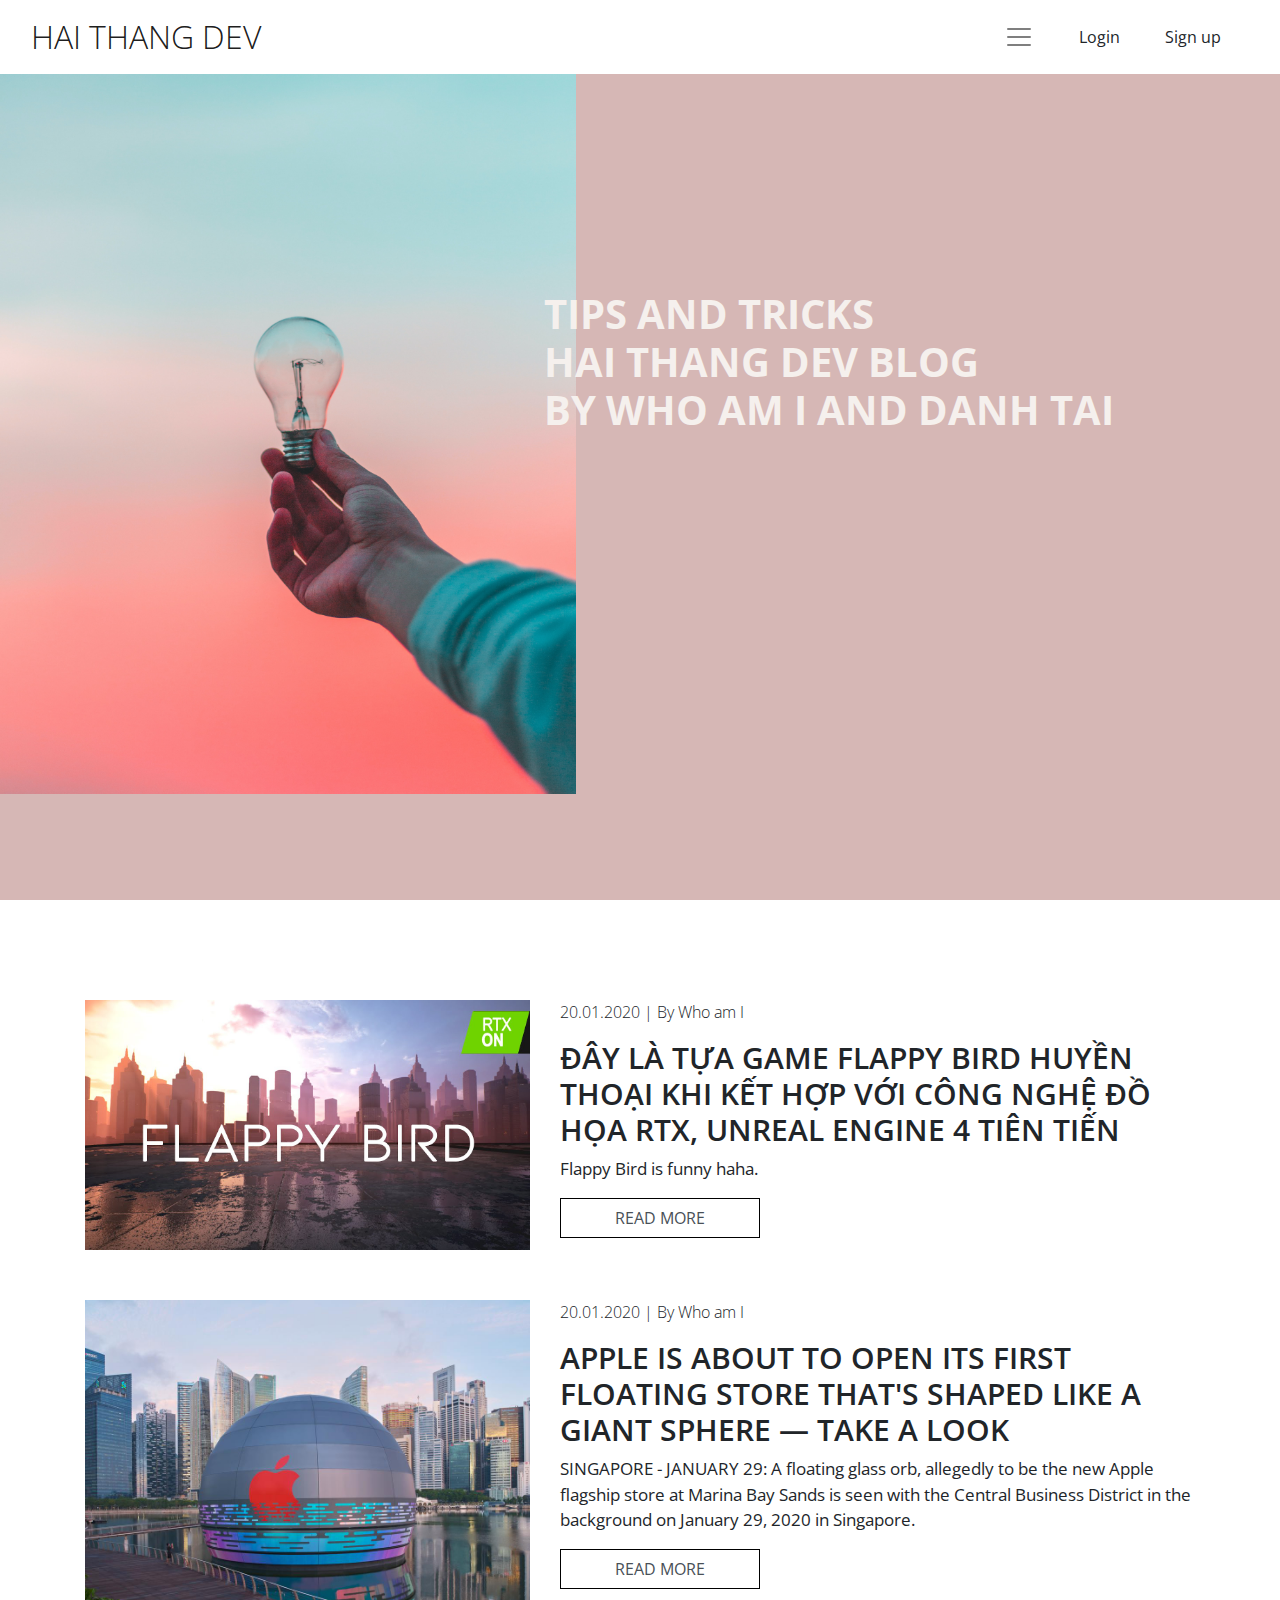
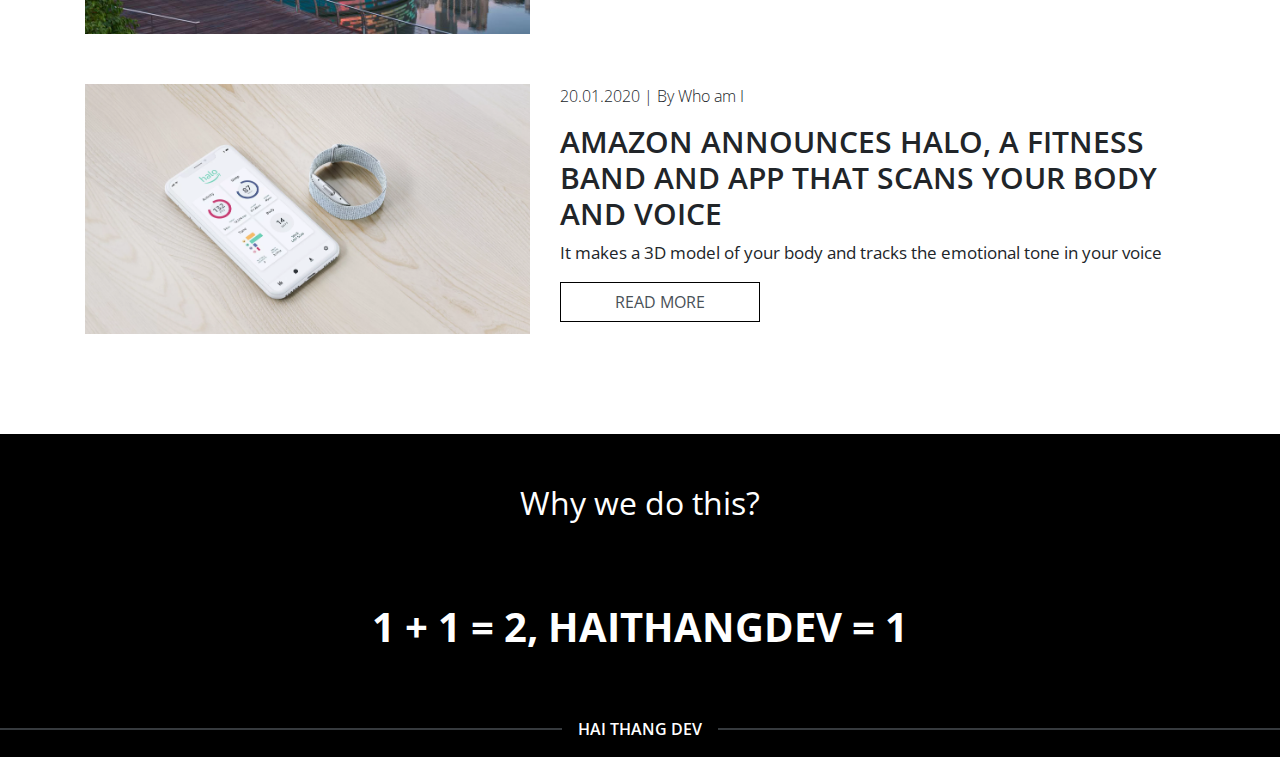
<file: index.html>
<!DOCTYPE html>
<html>
    <head>
        <meta charset="UTF-8">
        <meta name="viewport" content="width=device-width, initial-scale=1.0">

        <title>Hai thằng dev blog</title>

        <link rel="shortcut icon" type="image/png" href="img/haithangdev.png"/>
        <script async src="https://pagead2.googlesyndication.com/pagead/js/adsbygoogle.js?client=ca-pub-8257177761778930"
     crossorigin="anonymous"></script>
        <link href="https://fonts.googleapis.com/css2?family=Open+Sans:ital,wght@0,300;0,400;0,600;0,700;0,800;1,300;1,400;1,600;1,700;1,800&display=swap" rel="stylesheet">
        <link rel="stylesheet" type="text/css" href="css/style.css">
        <link rel="stylesheet" href="https://cdnjs.cloudflare.com/ajax/libs/font-awesome/4.7.0/css/font-awesome.min.css"> 
        <link rel="stylesheet" href="https://stackpath.bootstrapcdn.com/bootstrap/4.5.2/css/bootstrap.min.css" integrity="sha384-JcKb8q3iqJ61gNV9KGb8thSsNjpSL0n8PARn9HuZOnIxN0hoP+VmmDGMN5t9UJ0Z" crossorigin="anonymous">
        <script async src="https://arc.io/widget.min.js#L7oU7yA6"></script>
    </head>

    <body>
        <main>
            <nav class="navbar navbar-light">
                
                <div class="container-fluid">
                    <a class="navbar-brand" href="index.html">HAI THANG DEV</a>

                    <button class="navbar-toggler" data-target="#collapsibleNavId" style="margin-left: auto; margin-right: 20px;">
                        <span class="navbar-toggler-icon" id="navbar-togglerr"></span>
                    </button>
                    <div class="button">
                        <a href="login.html"><button class="btn">Login</button></a>
                        <a href="register.html"><button class="btn">Sign up</button></a>
                    </div>
                </div>

            </nav>


            <ul class="navbar-nav ml-auto mt-lg-0" style="font-weight: 300;">
                <div class="nav-link custom-navlink">
                    <div class="custom-li-header">
                        <li class="nav-item active">
                            <h2 class="nav-link">Menu</h2>
                        </li>
                    </div>
                </div>
                

                <div class="custom-li">
                    <a class="nav-link" href="index.html">
                        <li class="nav-item active">
                            <h3 class="nav-link">BLOG</h3>
                        </li>
                    </a>
                </div>
                <div class="custom-li">
                    <a class="nav-link" href="about.html">
                        <li class="nav-item active">
                            <h3 class="nav-link">ABOUT</h3>
                        </li>
                    </a>
                </div>
                <div class="custom-li">
                    <a class="nav-link" href="contact.html">
                        <li class="nav-item active">
                            <h3 class="nav-link">CONTACT</h3>
                        </li>
                    </a>
                </div>
                
            </ul>
            <header>
                <!--<div class="custom-shape-divider-bottom-1601132121">
                    <svg data-name="Layer 1" xmlns="http://www.w3.org/2000/svg" viewBox="0 0 1200 120" preserveAspectRatio="none">
                        <path d="M985.66,92.83C906.67,72,823.78,31,743.84,14.19c-82.26-17.34-168.06-16.33-250.45.39-57.84,11.73-114,31.07-172,41.86A600.21,600.21,0,0,1,0,27.35V120H1200V95.8C1132.19,118.92,1055.71,111.31,985.66,92.83Z" class="shape-fill"></path>
                    </svg>
                </div>-->
                <div class="header-content">
                    <div class="row" style="margin: 0 !important;">
                        <div class="col-6"  style="padding: 0 !important;">
                        
                            <img src="img/left-img.jpg" alt="header" class="header-img">
                        </div>
                            
                        <div class="col-6" style="padding: 0 !important;">
                            <div class="header-text">
                                <h1 class="h1-header">TIPS AND TRICKS <br> HAI THANG DEV BLOG <br> BY WHO AM I AND DANH TAI</h1>
                            </div>
                        </div>
            
                    </div>
                </div>
            </header>


            <section id="blog-post">

                <div class="container">
                
                    <div class="post">
                
                        <div class="row">
                            <div class="col-md-5 col-sm-12">
                                <img class="img-fluid" src="img/article-img-1.jpg">
                            </div>

                            <div class="col-md-7 col-sm-12">
                                <p>20.01.2020 | By Who am I</p>
                                <div class="post-text">
                                    <h3 class="h3-article">
                                        Đây là tựa game Flappy Bird huyền thoại khi kết hợp với công nghệ đồ họa RTX, Unreal Engine 4 tiên tiến
                                    </h3>
                                    <p class="p-article">
                                        Flappy Bird is funny haha.
                                    </p>

                                    
                                </div>
                                <a href="post.html" class="link"><button class="form-control readmore-btn">READ MORE</button></a>
                            </div>
                        </div>
                    </div>

                    <div class="post">
                
                        <div class="row">
                            <div class="col-md-5 col-sm-12">
                                <img class="img-fluid" src="img/article-img-2.jpg">
                            </div>

                            <div class="col-md-7 col-sm-12">
                                <p>20.01.2020 | By Who am I</p>

                                <div class="post-text">
                                    <h3 class="h3-article">
                                        Apple is about to open its first floating store that's shaped like a giant sphere — take a look
                                    </h3>
                                    <p class="p-article">
                                        SINGAPORE - JANUARY 29: A floating glass orb, allegedly to be the new Apple flagship store at Marina Bay Sands is seen with the Central Business District in the background on January 29, 2020 in Singapore.

                                    </p>
                                </div>
                                
                                <a href="post.html" class="link"><button class="form-control readmore-btn">READ MORE</button></a>
                            </div>
                        </div>
                    </div>


                    <div class="post">
                
                        <div class="row">
                            <div class="col-md-5 col-sm-12">
                                <img class="img-fluid" src="img/article-img-3.webp">
                            </div>

                            <div class="col-md-7 col-sm-12">
                                <p>20.01.2020 | By Who am I</p>

                                <div class="post-text">
                                    <h3 class="h3-article">
                                        AMAZON ANNOUNCES HALO, A FITNESS BAND AND APP THAT SCANS YOUR BODY AND VOICE</h3>
                                    <p class="p-article">
                                        It makes a 3D model of your body and tracks the emotional tone in your voice</p>
                                </div>

                                
                                <a href="post.html" class="link"><button class="form-control readmore-btn">READ MORE</button></a>

                            </div>

                        </div>
                    </div>
                    
                </div>
            </section>


            <footer class="end-footer">


                <h2 class="h1-footer">Why we do this?</h2>

                <h1 class="main-footer">1 + 1 = 2, HaithangDev = 1</h1>

                <div class="line-text"><span>HAI THANG DEV</span></div>


            </footer>


        </main>

       
        <script src="js/menu.js"></script>
        <script src="https://code.jquery.com/jquery-3.5.1.slim.min.js" integrity="sha384-DfXdz2htPH0lsSSs5nCTpuj/zy4C+OGpamoFVy38MVBnE+IbbVYUew+OrCXaRkfj" crossorigin="anonymous"></script>
        <script src="https://cdn.jsdelivr.net/npm/popper.js@1.16.1/dist/umd/popper.min.js" integrity="sha384-9/reFTGAW83EW2RDu2S0VKaIzap3H66lZH81PoYlFhbGU+6BZp6G7niu735Sk7lN" crossorigin="anonymous"></script>
        <script src="https://stackpath.bootstrapcdn.com/bootstrap/4.5.2/js/bootstrap.min.js" integrity="sha384-B4gt1jrGC7Jh4AgTPSdUtOBvfO8shuf57BaghqFfPlYxofvL8/KUEfYiJOMMV+rV" crossorigin="anonymous"></script>
    </body>


</html>
</file>
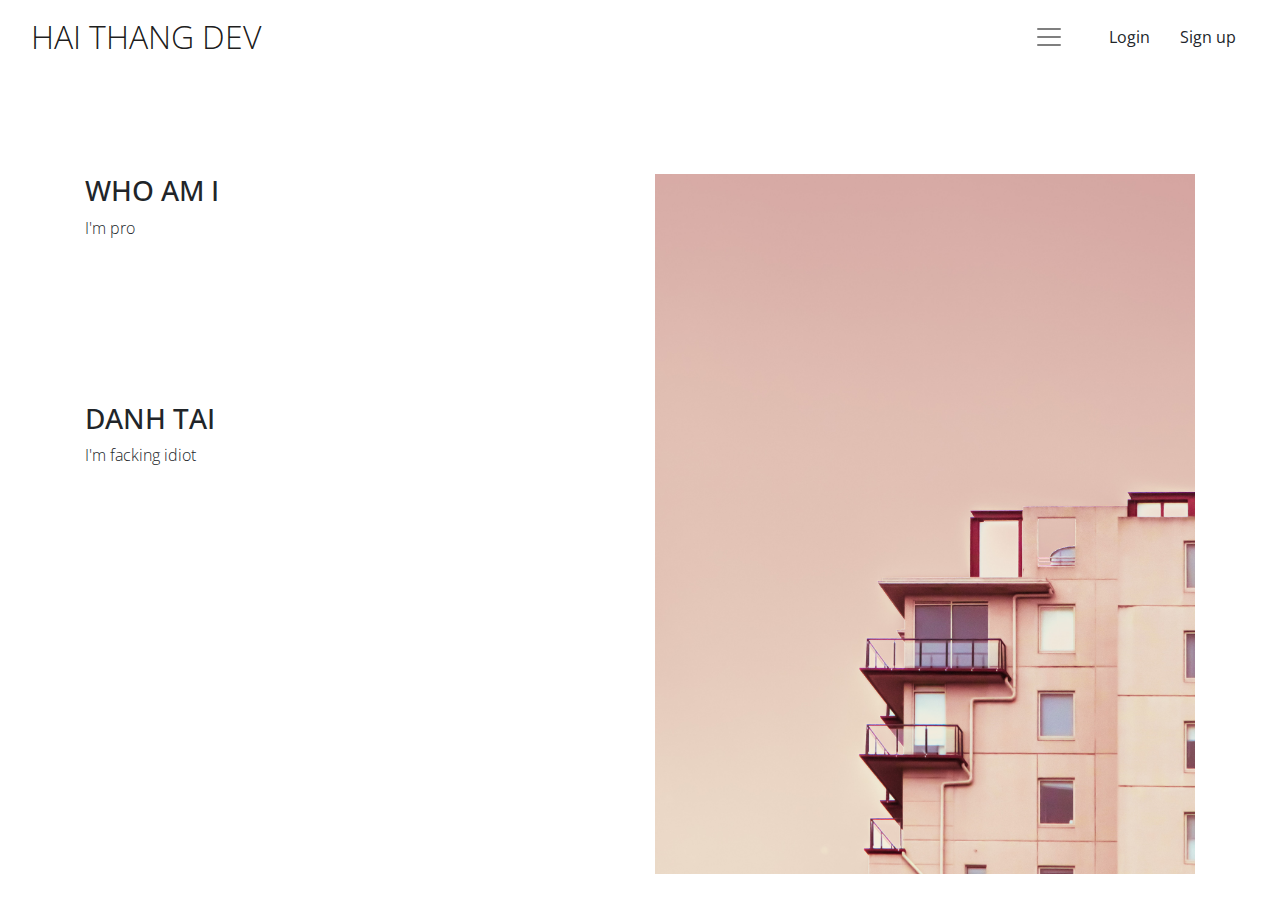
<file: about.html>
<!DOCTYPE html>
<html>
    <head>
        <meta charset="UTF-8">
        <meta name="viewport" content="width=device-width, initial-scale=1.0">
        
        <title>Hai thằng dev blog</title>
    
        <link href="https://fonts.googleapis.com/css2?family=Open+Sans:ital,wght@0,300;0,400;0,600;0,700;0,800;1,300;1,400;1,600;1,700;1,800&display=swap" rel="stylesheet">
        <link rel="stylesheet" type="text/css" href="css/mix.css">
        <link rel="stylesheet" href="https://cdnjs.cloudflare.com/ajax/libs/font-awesome/4.7.0/css/font-awesome.min.css"> 
        <link rel="stylesheet" href="https://stackpath.bootstrapcdn.com/bootstrap/4.5.2/css/bootstrap.min.css" integrity="sha384-JcKb8q3iqJ61gNV9KGb8thSsNjpSL0n8PARn9HuZOnIxN0hoP+VmmDGMN5t9UJ0Z" crossorigin="anonymous">

    </head>

    <body>
        <main>
            <nav class="navbar navbar-light">
                
                <div class="container-fluid">
                    <a class="navbar-brand" href="index.html">HAI THANG DEV</a>

                    <button class="navbar-toggler" data-target="#collapsibleNavId" style="margin-left: auto; margin-right: 20px;">
                        <span class="navbar-toggler-icon" id="navbar-togglerr"></span>
                    </button>
                    <div class="button">
                        <a href="login.html"><button class="btn">Login</button></a>
                        <a href="register.html"><button class="btn">Sign up</button></a>
                    </div>
                </div>

            </nav>


            <ul class="navbar-nav ml-auto mt-lg-0" style="font-weight: 300;">
                <div class="nav-link custom-navlink">
                    <div class="custom-li-header">
                        <li class="nav-item active">
                            <h2 class="nav-link">Menu</h2>
                        </li>
                    </div>
                </div>
                

                <div class="custom-li">
                    <a class="nav-link" href="index.html">
                        <li class="nav-item active">
                            <h3 class="nav-link">BLOG</h3>
                        </li>
                    </a>
                </div>
                <div class="custom-li">
                    <a class="nav-link" href="about.html">
                        <li class="nav-item active">
                            <h3 class="nav-link">ABOUT</h3>
                        </li>
                    </a>
                </div>
                <div class="custom-li">
                    <a class="nav-link" href="contact.html">
                        <li class="nav-item active">
                            <h3 class="nav-link">CONTACT</h3>
                        </li>
                    </a>
                </div>
                
            </ul>


            <section id="blog-post">
                <div class="container">
                    
                    <div class="row">
                        
                        
                        
                        
                        <div class="col-md-6 col-sm-12">
                            
                            <div class="aboutus"></div>
                                <h3 style="">WHO AM I</h3>
                                <p>I'm pro</p>

                                <h3 style="margin-top :30%;">DANH TAI</h3>
                                <p style="margin-bottom :30%;"">I'm facking idiot</p>

                            </div>
                            <div class="col-md-6 col-sm-12">

                                <img class="img-fluid" src="img/aboutus.jpg"> 
                            
                            </div>

                        </div>
                        
                        

                    </div>

                </div>
            </section>


        </main>


        <script src="js/menu.js"></script>

        <script src="https://code.jquery.com/jquery-3.5.1.slim.min.js" integrity="sha384-DfXdz2htPH0lsSSs5nCTpuj/zy4C+OGpamoFVy38MVBnE+IbbVYUew+OrCXaRkfj" crossorigin="anonymous"></script>
        <script src="https://cdn.jsdelivr.net/npm/popper.js@1.16.1/dist/umd/popper.min.js" integrity="sha384-9/reFTGAW83EW2RDu2S0VKaIzap3H66lZH81PoYlFhbGU+6BZp6G7niu735Sk7lN" crossorigin="anonymous"></script>
        <script src="https://stackpath.bootstrapcdn.com/bootstrap/4.5.2/js/bootstrap.min.js" integrity="sha384-B4gt1jrGC7Jh4AgTPSdUtOBvfO8shuf57BaghqFfPlYxofvL8/KUEfYiJOMMV+rV" crossorigin="anonymous"></script>
    </body>


</html>
</file>
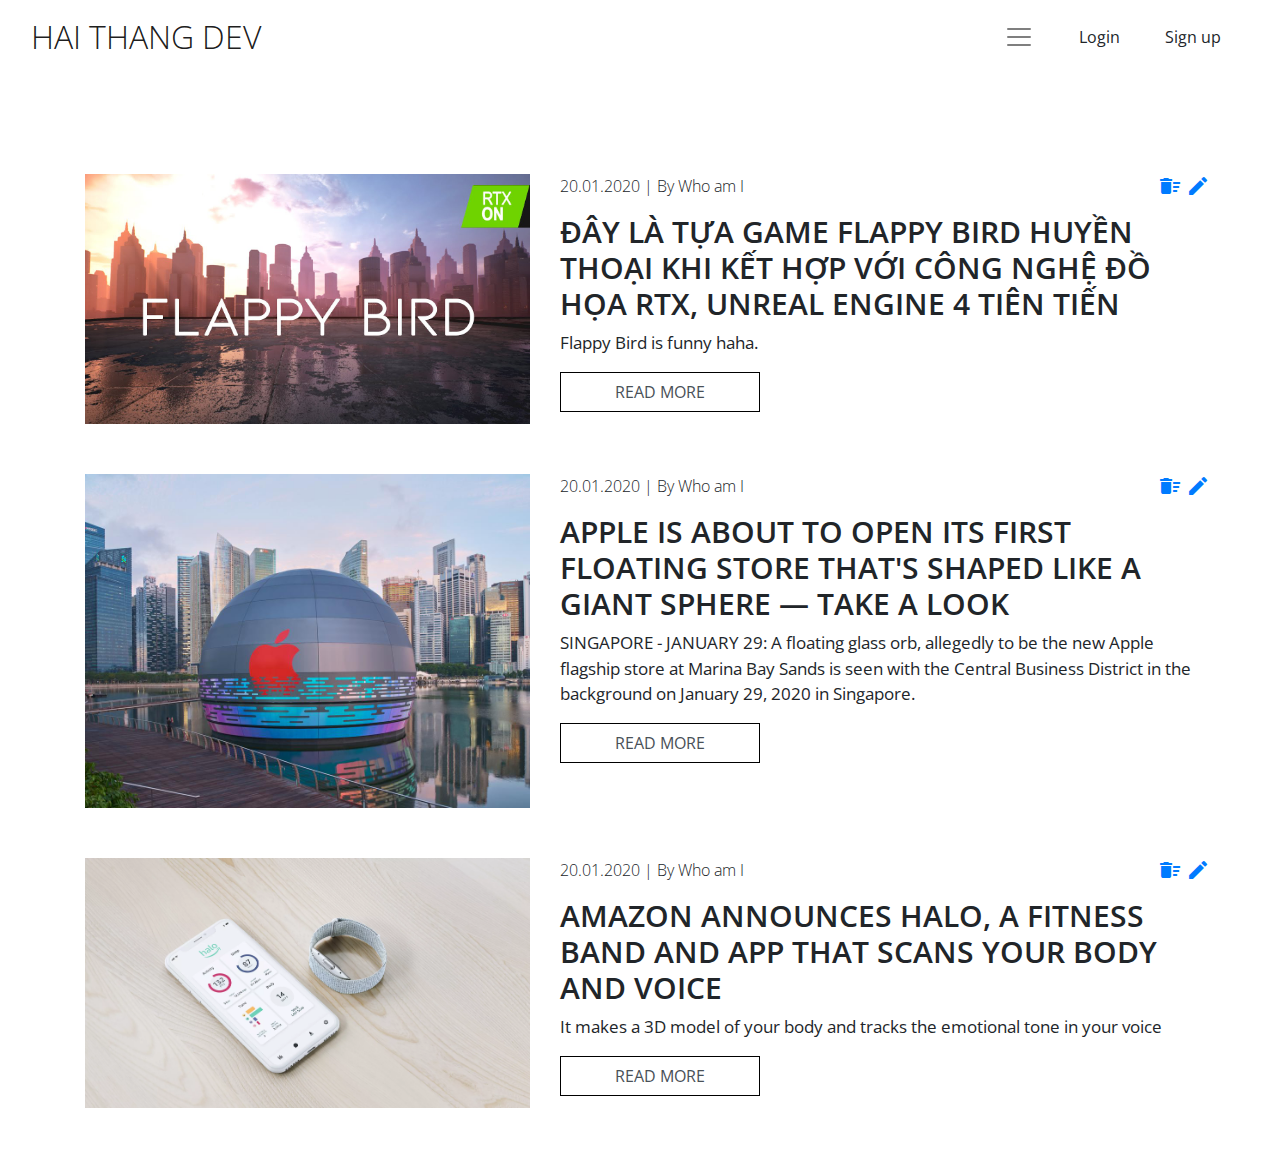
<file: admin.html>
<!DOCTYPE html>
<html>
    <head>
        <meta charset="UTF-8">
        <meta name="viewport" content="width=device-width, initial-scale=1.0">
        
        <title>Hai thằng dev blog</title>
    
        <link href="https://fonts.googleapis.com/icon?family=Material+Icons" rel="stylesheet">
        <link href="https://fonts.googleapis.com/css2?family=Open+Sans:ital,wght@0,300;0,400;0,600;0,700;0,800;1,300;1,400;1,600;1,700;1,800&display=swap" rel="stylesheet">
        <link rel="stylesheet" type="text/css" href="css/styleadmin.css">
        <link rel="stylesheet" href="https://cdnjs.cloudflare.com/ajax/libs/font-awesome/4.7.0/css/font-awesome.min.css"> 
        <link rel="stylesheet" href="https://stackpath.bootstrapcdn.com/bootstrap/4.5.2/css/bootstrap.min.css" integrity="sha384-JcKb8q3iqJ61gNV9KGb8thSsNjpSL0n8PARn9HuZOnIxN0hoP+VmmDGMN5t9UJ0Z" crossorigin="anonymous">

    </head>

    <body>
        <main>
            <nav class="navbar navbar-light">
                
                <div class="container-fluid">
                    <a class="navbar-brand" href="index.html">HAI THANG DEV</a>

                    <button class="navbar-toggler" data-target="#collapsibleNavId" style="margin-left: auto; margin-right: 20px;">
                        <span class="navbar-toggler-icon" id="navbar-togglerr"></span>
                    </button>
                    <div class="button">
                        <a href="login.html"><button class="btn">Login</button></a>
                        <a href="register.html"><button class="btn">Sign up</button></a>
                    </div>
                </div>

            </nav>


            <ul class="navbar-nav ml-auto mt-lg-0">
                <div class="custom-li">
                    <a class="nav-link" href="index.html">
                        <li class="nav-item active">
                            <h3 class="nav-link">Blog</h3>
                        </li>
                    </a>
                </div>
                <div class="custom-li">
                    <a class="nav-link" href="about.html">
                        <li class="nav-item active">
                            <h3 class="nav-link">About</h3>
                        </li>
                    </a>
                </div>
                <div class="custom-li">
                    <a class="nav-link" href="contact.html">
                        <li class="nav-item active">
                            <h3 class="nav-link">Contact</h3>
                        </li>
                    </a>
                </div>
                
            </ul>



            <section id="blog-post">

                <div class="container">
                
                    <div class="post">
                
                        <div class="row">
                            <div class="col-md-5 col-sm-12">
                                <img class="img-fluid" src="img/article-img-1.jpg">
                            </div>

                            <div class="col-md-7 col-sm-12">

                                <div class="edit-icon">
                                    <a href=""><span class="material-icons">delete_sweep</span></a>
                                    <a href=""><span class="material-icons">create</span></a>
                                </div>

                                <p>20.01.2020 | By Who am I</p>
                                <div class="post-text">
                                    <h3 class="h3-article">
                                        Đây là tựa game Flappy Bird huyền thoại khi kết hợp với công nghệ đồ họa RTX, Unreal Engine 4 tiên tiến
                                    </h3>
                                    <p class="p-article">
                                        Flappy Bird is funny haha.
                                    </p>

                                    
                                </div>
                                <a href="post.html" class="link"><button class="form-control readmore-btn">READ MORE</button></a>
                            </div>
                        </div>


                        
                    </div>

                    <div class="post">
                
                        <div class="row">
                            <div class="col-md-5 col-sm-12">
                                <img class="img-fluid" src="img/article-img-2.jpg">
                            </div>

                            <div class="col-md-7 col-sm-12">

                                <div class="edit-icon">
                                    <a href=""><span class="material-icons">delete_sweep</span></a>
                                    <a href=""><span class="material-icons">create</span></a>
                                </div>
                                <p>20.01.2020 | By Who am I</p>

                                <div class="post-text">
                                    <h3 class="h3-article">
                                        Apple is about to open its first floating store that's shaped like a giant sphere — take a look
                                    </h3>
                                    <p class="p-article">
                                        SINGAPORE - JANUARY 29: A floating glass orb, allegedly to be the new Apple flagship store at Marina Bay Sands is seen with the Central Business District in the background on January 29, 2020 in Singapore.

                                    </p>
                                </div>
                                
                                <a href="post.html" class="link"><button class="form-control readmore-btn">READ MORE</button></a>
                            </div>
                        </div>
                    </div>


                    <div class="post">
                
                        <div class="row">
                            <div class="col-md-5 col-sm-12">
                                <img class="img-fluid" src="img/article-img-3.webp">
                            </div>

                            <div class="col-md-7 col-sm-12">

                                <div class="edit-icon">
                                    <a href=""><span class="material-icons">delete_sweep</span></a>
                                    <a href=""><span class="material-icons">create</span></a>
                                </div>

                                <p>20.01.2020 | By Who am I</p>

                                <div class="post-text">
                                    <h3 class="h3-article">
                                        AMAZON ANNOUNCES HALO, A FITNESS BAND AND APP THAT SCANS YOUR BODY AND VOICE</h3>
                                    <p class="p-article">
                                        It makes a 3D model of your body and tracks the emotional tone in your voice</p>
                                </div>

                                
                                <a href="post.html" class="link"><button class="form-control readmore-btn">READ MORE</button></a>

                            </div>

                        </div>
                    </div>
                    
                </div>
            </section>


        </main>

        <script src="js/menu.js"></script>


        <script src="https://code.jquery.com/jquery-3.5.1.slim.min.js" integrity="sha384-DfXdz2htPH0lsSSs5nCTpuj/zy4C+OGpamoFVy38MVBnE+IbbVYUew+OrCXaRkfj" crossorigin="anonymous"></script>
        <script src="https://cdn.jsdelivr.net/npm/popper.js@1.16.1/dist/umd/popper.min.js" integrity="sha384-9/reFTGAW83EW2RDu2S0VKaIzap3H66lZH81PoYlFhbGU+6BZp6G7niu735Sk7lN" crossorigin="anonymous"></script>
        <script src="https://stackpath.bootstrapcdn.com/bootstrap/4.5.2/js/bootstrap.min.js" integrity="sha384-B4gt1jrGC7Jh4AgTPSdUtOBvfO8shuf57BaghqFfPlYxofvL8/KUEfYiJOMMV+rV" crossorigin="anonymous"></script>
    </body>


</html>
</file>
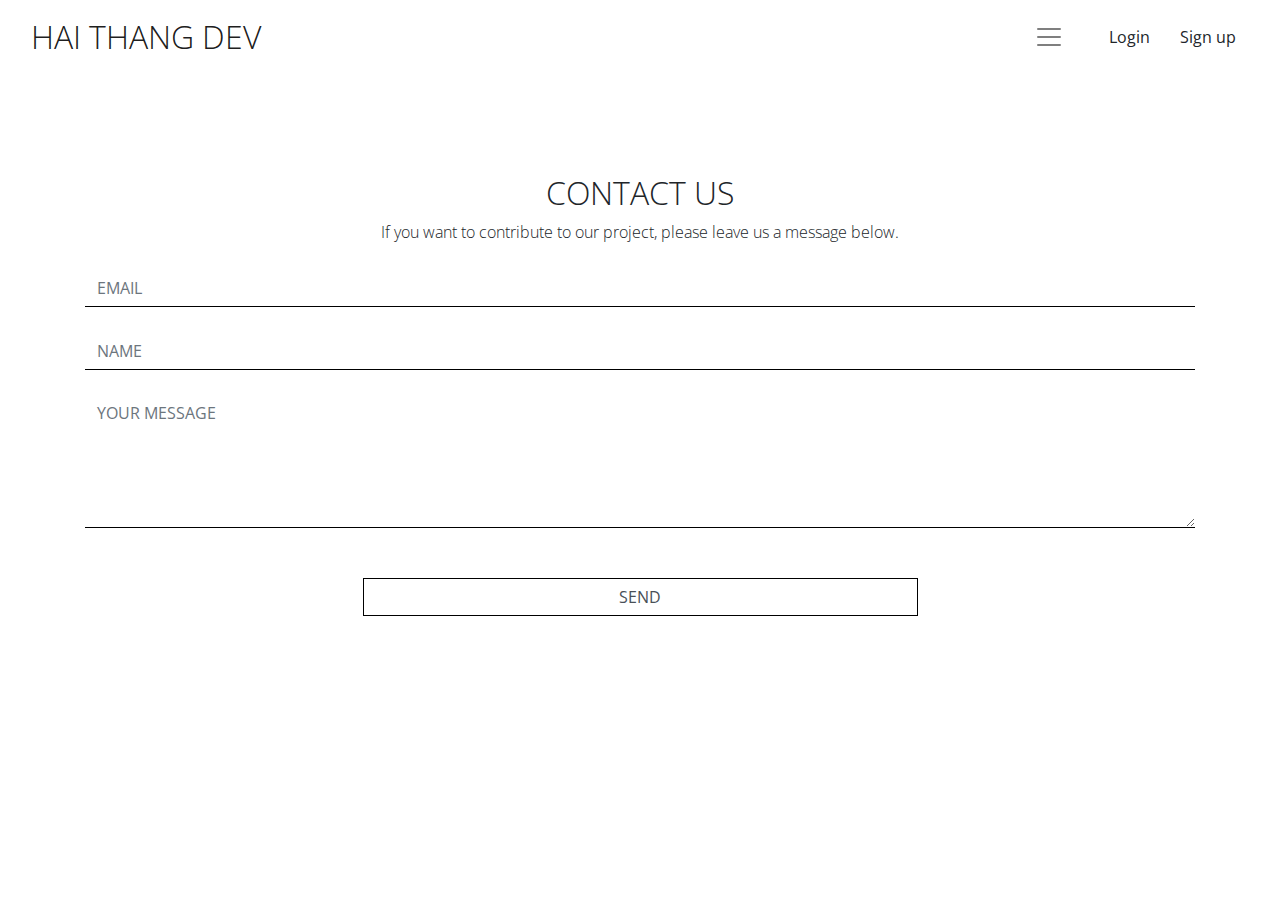
<file: contact.html>
<!DOCTYPE html>
<html>
    <head>
        <meta charset="UTF-8">
        <meta name="viewport" content="width=device-width, initial-scale=1.0">
        
        <title>Hai thằng dev blog</title>
    
        <link href="https://fonts.googleapis.com/css2?family=Open+Sans:ital,wght@0,300;0,400;0,600;0,700;0,800;1,300;1,400;1,600;1,700;1,800&display=swap" rel="stylesheet">
        <link rel="stylesheet" type="text/css" href="css/mix.css">
        <link rel="stylesheet" href="https://cdnjs.cloudflare.com/ajax/libs/font-awesome/4.7.0/css/font-awesome.min.css"> 
        <link rel="stylesheet" href="https://stackpath.bootstrapcdn.com/bootstrap/4.5.2/css/bootstrap.min.css" integrity="sha384-JcKb8q3iqJ61gNV9KGb8thSsNjpSL0n8PARn9HuZOnIxN0hoP+VmmDGMN5t9UJ0Z" crossorigin="anonymous">

    </head>

    <body>
        <main>
            <nav class="navbar navbar-light">
                
                <div class="container-fluid">
                    <a class="navbar-brand" href="index.html">HAI THANG DEV</a>

                    <button class="navbar-toggler" data-target="#collapsibleNavId" style="margin-left: auto; margin-right: 20px;">
                        <span class="navbar-toggler-icon" id="navbar-togglerr"></span>
                    </button>
                    <div class="button">
                        <a href="login.html"><button class="btn">Login</button></a>
                        <a href="register.html"><button class="btn">Sign up</button></a>
                    </div>
                </div>

            </nav>


            <ul class="navbar-nav ml-auto mt-lg-0">
                <div class="custom-li">
                    <a class="nav-link" href="index.html">
                        <li class="nav-item active">
                            <h3 class="nav-link">Blog</h3>
                        </li>
                    </a>
                </div>
                <div class="custom-li">
                    <a class="nav-link" href="about.html">
                        <li class="nav-item active">
                            <h3 class="nav-link">About</h3>
                        </li>
                    </a>
                </div>
                <div class="custom-li">
                    <a class="nav-link" href="contact.html">
                        <li class="nav-item active">
                            <h3 class="nav-link">Contact</h3>
                        </li>
                    </a>
                </div>
                
            </ul>



            <section id="blog-post">
                <div class="container">
                    <h2 style="font-weight: 100; text-align: center;">CONTACT US</h2>
                    <p style="font-weight: 100; text-align: center;">If you want to contribute to our project, please leave us a message below.</p>
                    <form class="form-group">
                        <input type="email" class="form-control custom-form" name="" id="" aria-describedby="emailHelpId" placeholder="EMAIL" required>
                        <input type="text" class="form-control custom-form" name="" id="" aria-describedby="emailHelpId" placeholder="NAME" required>
                        <textarea name="" id="" cols="30" rows="5" class="form-control custom-form" placeholder="YOUR MESSAGE" required></textarea>
                        <input type="submit" value="SEND" class="form-control submit-button">
                    </form>
                </div>
            </section>


        </main>


        <script src="js/menu.js"></script>

        <script src="https://code.jquery.com/jquery-3.5.1.slim.min.js" integrity="sha384-DfXdz2htPH0lsSSs5nCTpuj/zy4C+OGpamoFVy38MVBnE+IbbVYUew+OrCXaRkfj" crossorigin="anonymous"></script>
        <script src="https://cdn.jsdelivr.net/npm/popper.js@1.16.1/dist/umd/popper.min.js" integrity="sha384-9/reFTGAW83EW2RDu2S0VKaIzap3H66lZH81PoYlFhbGU+6BZp6G7niu735Sk7lN" crossorigin="anonymous"></script>
        <script src="https://stackpath.bootstrapcdn.com/bootstrap/4.5.2/js/bootstrap.min.js" integrity="sha384-B4gt1jrGC7Jh4AgTPSdUtOBvfO8shuf57BaghqFfPlYxofvL8/KUEfYiJOMMV+rV" crossorigin="anonymous"></script>
    </body>


</html>
</file>
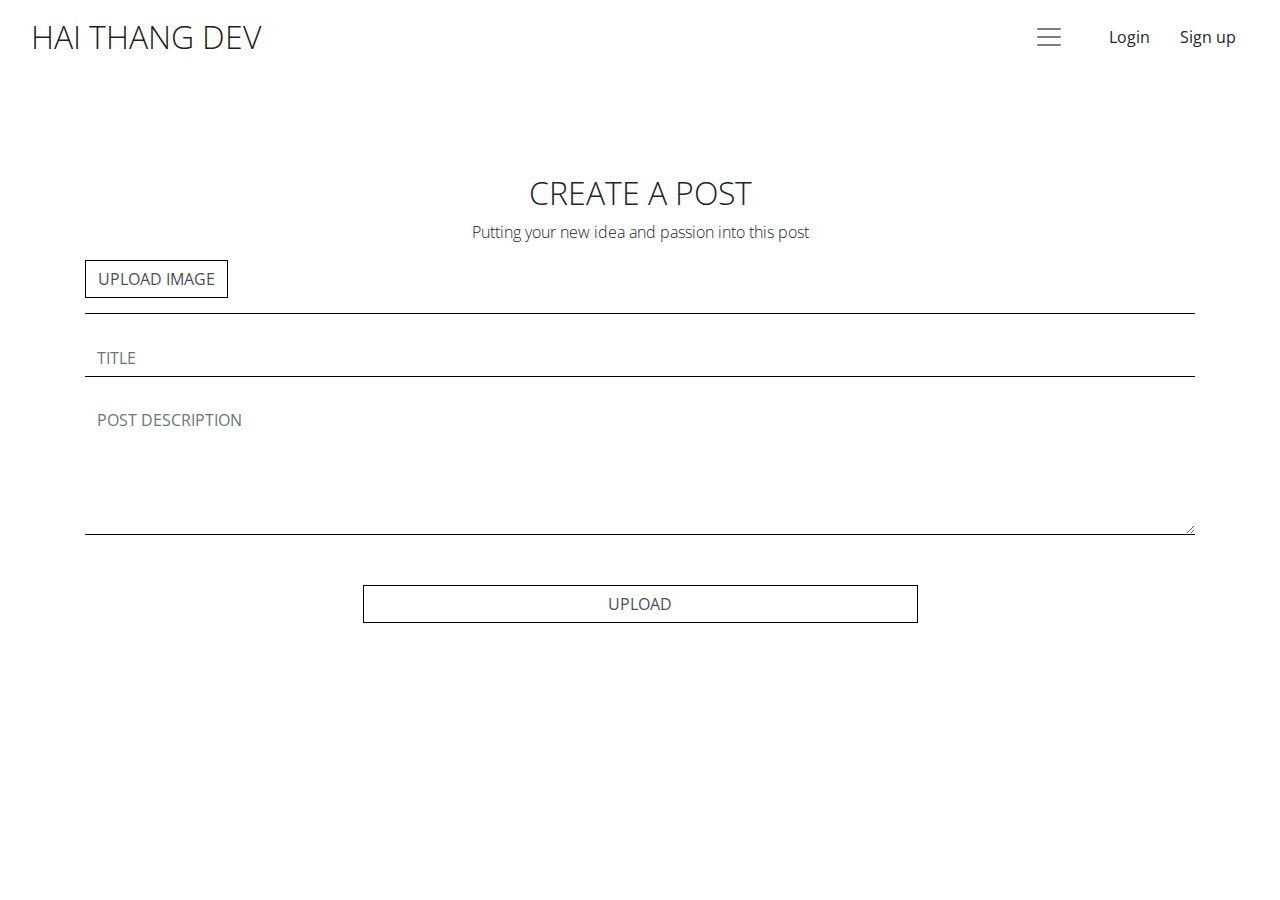
<file: create.html>
<!DOCTYPE html>
<html>
    <head>
        <meta charset="UTF-8">
        <meta name="viewport" content="width=device-width, initial-scale=1.0">
        
        <title>Hai thằng dev blog</title>
    
        <link href="https://fonts.googleapis.com/css2?family=Open+Sans:ital,wght@0,300;0,400;0,600;0,700;0,800;1,300;1,400;1,600;1,700;1,800&display=swap" rel="stylesheet">
        <link rel="stylesheet" type="text/css" href="css/mix.css">
        <link rel="stylesheet" href="https://cdnjs.cloudflare.com/ajax/libs/font-awesome/4.7.0/css/font-awesome.min.css"> 
        <link rel="stylesheet" href="https://stackpath.bootstrapcdn.com/bootstrap/4.5.2/css/bootstrap.min.css" integrity="sha384-JcKb8q3iqJ61gNV9KGb8thSsNjpSL0n8PARn9HuZOnIxN0hoP+VmmDGMN5t9UJ0Z" crossorigin="anonymous">

    </head>

    <body>
        <main>
            <nav class="navbar navbar-light">
                
                <div class="container-fluid">
                    <a class="navbar-brand" href="index.html">HAI THANG DEV</a>

                    <button class="navbar-toggler" data-target="#collapsibleNavId" style="margin-left: auto; margin-right: 20px;">
                        <span class="navbar-toggler-icon" id="navbar-togglerr"></span>
                    </button>
                    <div class="button">
                        <a href="login.html"><button class="btn">Login</button></a>
                        <a href="register.html"><button class="btn">Sign up</button></a>
                    </div>
                </div>

            </nav>


            <ul class="navbar-nav ml-auto mt-lg-0">
                <div class="custom-li">
                    <a class="nav-link" href="index.html">
                        <li class="nav-item active">
                            <h3 class="nav-link">Blog</h3>
                        </li>
                    </a>
                </div>
                <div class="custom-li">
                    <a class="nav-link" href="about.html">
                        <li class="nav-item active">
                            <h3 class="nav-link">About</h3>
                        </li>
                    </a>
                </div>
                <div class="custom-li">
                    <a class="nav-link" href="contact.html">
                        <li class="nav-item active">
                            <h3 class="nav-link">Contact</h3>
                        </li>
                    </a>
                </div>
                
            </ul>



            <section id="blog-post">
                <div class="container">
                    <h2 style="font-weight: 100; text-align: center;">CREATE A POST</h2>
                    <p style="font-weight: 100; text-align: center;">Putting your new idea and passion into this post</p>


                    <form class="form-group">
                        <div class="form-inline">
                            
                            <input type="file" name="fileToUpload" id="file" class="form-control" accept="image/*" hidden required>
                            <label for="file" class="form-control file-upload" id="selector"><span>UPLOAD IMAGE</span>
                            </label>
                        </div>


                        <input type="text" class="form-control custom-form" name="" id="" aria-describedby="emailHelpId" placeholder="TITLE" required>
                        <textarea name="" id="" cols="30" rows="5" class="form-control custom-form" placeholder="POST DESCRIPTION" required></textarea>
                        <input type="submit" value="UPLOAD" class="form-control submit-button">
                    </form>
                </div>
            </section>


        </main>

        <script src="js/script.js"></script>
        <script src="js/menu.js"></script>

        <script src="https://code.jquery.com/jquery-3.5.1.slim.min.js" integrity="sha384-DfXdz2htPH0lsSSs5nCTpuj/zy4C+OGpamoFVy38MVBnE+IbbVYUew+OrCXaRkfj" crossorigin="anonymous"></script>
        <script src="https://cdn.jsdelivr.net/npm/popper.js@1.16.1/dist/umd/popper.min.js" integrity="sha384-9/reFTGAW83EW2RDu2S0VKaIzap3H66lZH81PoYlFhbGU+6BZp6G7niu735Sk7lN" crossorigin="anonymous"></script>
        <script src="https://stackpath.bootstrapcdn.com/bootstrap/4.5.2/js/bootstrap.min.js" integrity="sha384-B4gt1jrGC7Jh4AgTPSdUtOBvfO8shuf57BaghqFfPlYxofvL8/KUEfYiJOMMV+rV" crossorigin="anonymous"></script>
    </body>


</html>
</file>
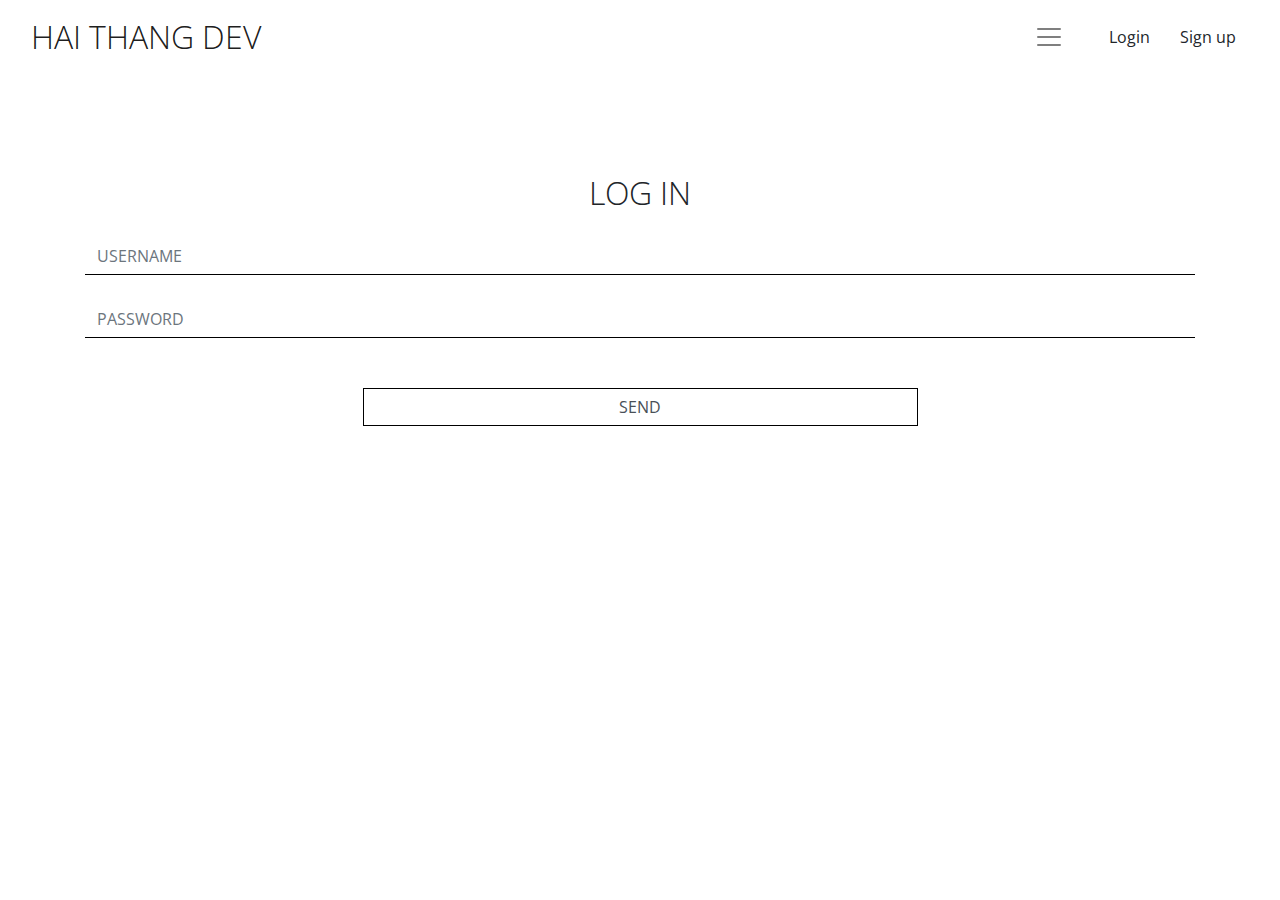
<file: login.html>
<!DOCTYPE html>
<html>
    <head>
        <meta charset="UTF-8">
        <meta name="viewport" content="width=device-width, initial-scale=1.0">
        
        <title>Hai thằng dev blog</title>
    
        <link href="https://fonts.googleapis.com/css2?family=Open+Sans:ital,wght@0,300;0,400;0,600;0,700;0,800;1,300;1,400;1,600;1,700;1,800&display=swap" rel="stylesheet">
        <link rel="stylesheet" type="text/css" href="css/mix.css">
        <link rel="stylesheet" href="https://cdnjs.cloudflare.com/ajax/libs/font-awesome/4.7.0/css/font-awesome.min.css"> 
        <link rel="stylesheet" href="https://stackpath.bootstrapcdn.com/bootstrap/4.5.2/css/bootstrap.min.css" integrity="sha384-JcKb8q3iqJ61gNV9KGb8thSsNjpSL0n8PARn9HuZOnIxN0hoP+VmmDGMN5t9UJ0Z" crossorigin="anonymous">

    </head>

    <body>
        <main>
            <nav class="navbar navbar-light">
                
                <div class="container-fluid">
                    <a class="navbar-brand" href="index.html">HAI THANG DEV</a>

                    <button class="navbar-toggler" data-target="#collapsibleNavId" style="margin-left: auto; margin-right: 20px;">
                        <span class="navbar-toggler-icon" id="navbar-togglerr"></span>
                    </button>
                    <div class="button">
                        <a href="login.html"><button class="btn">Login</button></a>
                        <a href="register.html"><button class="btn">Sign up</button></a>
                    </div>
                </div>

            </nav>


            <ul class="navbar-nav ml-auto mt-lg-0">
                <div class="custom-li">
                    <a class="nav-link" href="index.html">
                        <li class="nav-item active">
                            <h3 class="nav-link">Blog</h3>
                        </li>
                    </a>
                </div>
                <div class="custom-li">
                    <a class="nav-link" href="about.html">
                        <li class="nav-item active">
                            <h3 class="nav-link">About</h3>
                        </li>
                    </a>
                </div>
                <div class="custom-li">
                    <a class="nav-link" href="contact.html">
                        <li class="nav-item active">
                            <h3 class="nav-link">Contact</h3>
                        </li>
                    </a>
                </div>
                
            </ul>



            <section id="blog-post">
                <div class="container">
                    <h2 style="font-weight: 100; text-align: center;">LOG IN</h2>
                    <form class="form-group">
                        <input type="text" class="form-control custom-form" name="" id="" aria-describedby="emailHelpId" placeholder="USERNAME" required>
                        <input type="password" class="form-control custom-form" name="password" id="" aria-describedby="usernamHelpId" placeholder="PASSWORD" required>
                        <input type="submit" value="SEND" class="form-control submit-button">
                    </form>
                </div>
            </section>


        </main>

        <script src="js/menu.js"></script>


        <script src="https://code.jquery.com/jquery-3.5.1.slim.min.js" integrity="sha384-DfXdz2htPH0lsSSs5nCTpuj/zy4C+OGpamoFVy38MVBnE+IbbVYUew+OrCXaRkfj" crossorigin="anonymous"></script>
        <script src="https://cdn.jsdelivr.net/npm/popper.js@1.16.1/dist/umd/popper.min.js" integrity="sha384-9/reFTGAW83EW2RDu2S0VKaIzap3H66lZH81PoYlFhbGU+6BZp6G7niu735Sk7lN" crossorigin="anonymous"></script>
        <script src="https://stackpath.bootstrapcdn.com/bootstrap/4.5.2/js/bootstrap.min.js" integrity="sha384-B4gt1jrGC7Jh4AgTPSdUtOBvfO8shuf57BaghqFfPlYxofvL8/KUEfYiJOMMV+rV" crossorigin="anonymous"></script>
    </body>


</html>
</file>
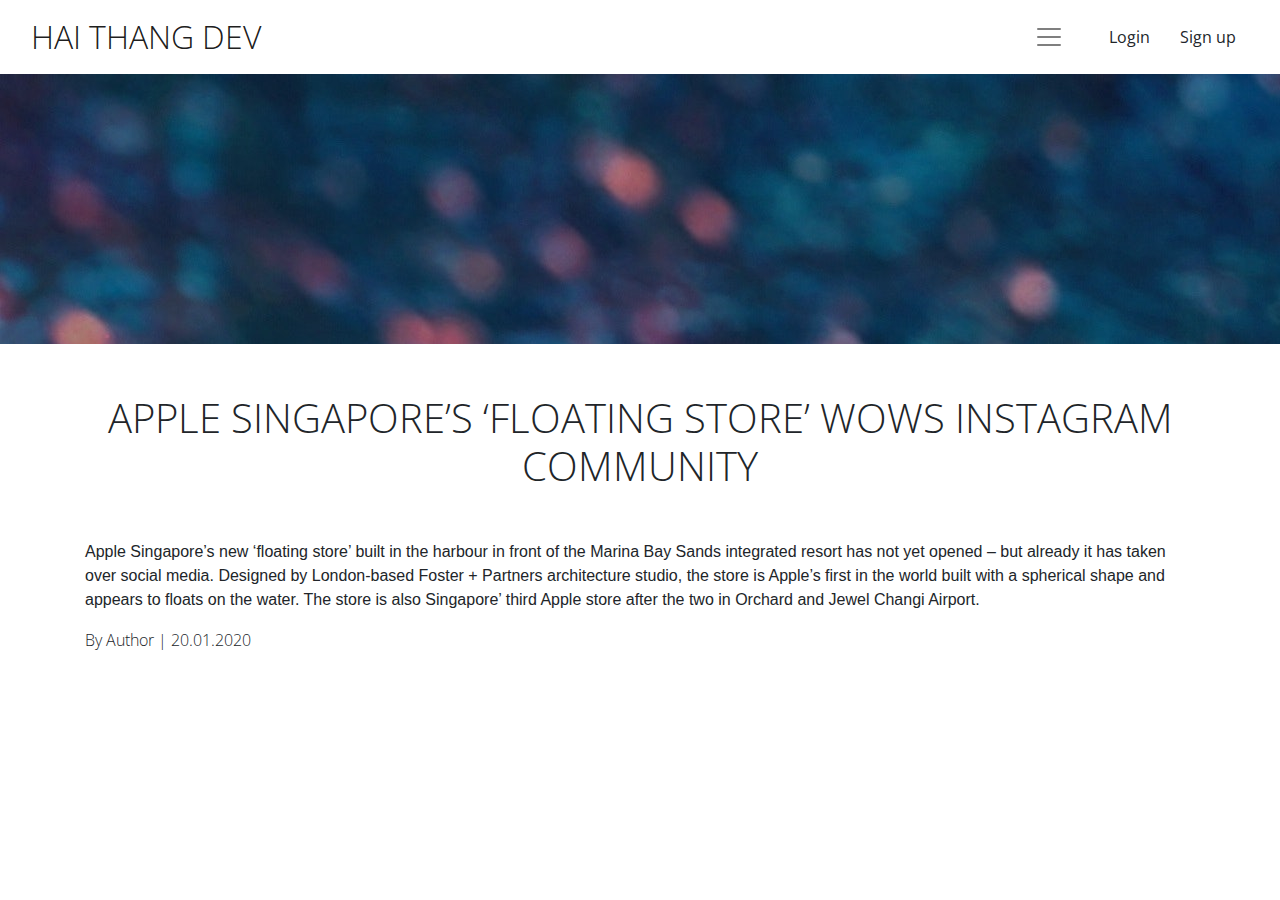
<file: post.html>
<!DOCTYPE html>
<html>
    <head>
        <meta charset="UTF-8">
        <meta name="viewport" content="width=device-width, initial-scale=1.0">
        
        <title>Hai thằng dev blog</title>
    
        <link href="https://fonts.googleapis.com/css2?family=Open+Sans:ital,wght@0,300;0,400;0,600;0,700;0,800;1,300;1,400;1,600;1,700;1,800&display=swap" rel="stylesheet">
        <link rel="stylesheet" type="text/css" href="css/post.css">
        <link rel="stylesheet" href="https://cdnjs.cloudflare.com/ajax/libs/font-awesome/4.7.0/css/font-awesome.min.css"> 
        <link rel="stylesheet" href="https://stackpath.bootstrapcdn.com/bootstrap/4.5.2/css/bootstrap.min.css" integrity="sha384-JcKb8q3iqJ61gNV9KGb8thSsNjpSL0n8PARn9HuZOnIxN0hoP+VmmDGMN5t9UJ0Z" crossorigin="anonymous">

    </head>

    <body>
        <main>
            <nav class="navbar navbar-light">
                
                <div class="container-fluid">
                    <a class="navbar-brand" href="index.html">HAI THANG DEV</a>

                    <button class="navbar-toggler" data-target="#collapsibleNavId" style="margin-left: auto; margin-right: 20px;">
                        <span class="navbar-toggler-icon" id="navbar-togglerr"></span>
                    </button>
                    <div class="button">
                        <a href="login.html"><button class="btn">Login</button></a>
                        <a href="register.html"><button class="btn">Sign up</button></a>
                    </div>
                </div>

            </nav>


            <ul class="navbar-nav ml-auto mt-lg-0">
                <div class="custom-li">
                    <a class="nav-link" href="index.html">
                        <li class="nav-item active">
                            <h3 class="nav-link">Blog</h3>
                        </li>
                    </a>
                </div>
                <div class="custom-li">
                    <a class="nav-link" href="about.html">
                        <li class="nav-item active">
                            <h3 class="nav-link">About</h3>
                        </li>
                    </a>
                </div>
                <div class="custom-li">
                    <a class="nav-link" href="contact.html">
                        <li class="nav-item active">
                            <h3 class="nav-link">Contact</h3>
                        </li>
                    </a>
                </div>
                
            </ul>


            <div class="img-content">
            </div>
            
            
            <section id="blog-post">
                <h3 class="h3-post container">Apple Singapore’s ‘floating store’ wows Instagram community</h3>
                <div class="container blog-post">
                    <p class="p-post">
                        Apple Singapore’s new ‘floating store’ built in the harbour in front of the Marina Bay Sands integrated resort has not yet opened – but already it has taken over social media.

                        Designed by London-based Foster + Partners architecture studio, the store is Apple’s first in the world built with a spherical shape and appears to floats on the water. The store is also Singapore’ third Apple store after the two in Orchard and Jewel Changi Airport.
                    </p>    
                
                    <p>By Author | 20.01.2020</p>

            
                </div>

            </section>


        </main>


        <script src="js/menu.js"></script>

        <script src="https://code.jquery.com/jquery-3.5.1.slim.min.js" integrity="sha384-DfXdz2htPH0lsSSs5nCTpuj/zy4C+OGpamoFVy38MVBnE+IbbVYUew+OrCXaRkfj" crossorigin="anonymous"></script>
        <script src="https://cdn.jsdelivr.net/npm/popper.js@1.16.1/dist/umd/popper.min.js" integrity="sha384-9/reFTGAW83EW2RDu2S0VKaIzap3H66lZH81PoYlFhbGU+6BZp6G7niu735Sk7lN" crossorigin="anonymous"></script>
        <script src="https://stackpath.bootstrapcdn.com/bootstrap/4.5.2/js/bootstrap.min.js" integrity="sha384-B4gt1jrGC7Jh4AgTPSdUtOBvfO8shuf57BaghqFfPlYxofvL8/KUEfYiJOMMV+rV" crossorigin="anonymous"></script>
    </body>


</html>
</file>
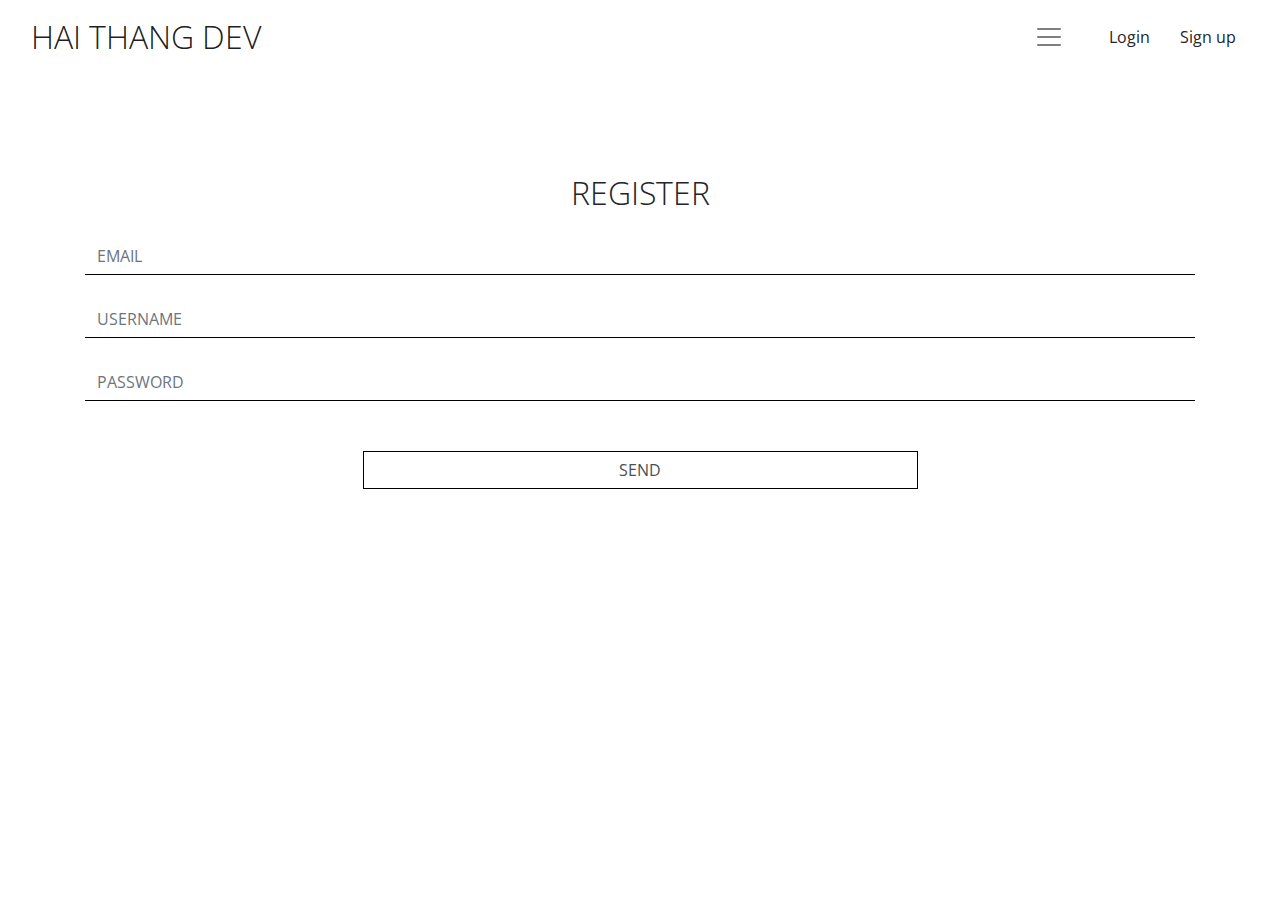
<file: register.html>
<!DOCTYPE html>
<html>
    <head>
        <meta charset="UTF-8">
        <meta name="viewport" content="width=device-width, initial-scale=1.0">
        
        <title>Hai thằng dev blog</title>
    
        <link href="https://fonts.googleapis.com/css2?family=Open+Sans:ital,wght@0,300;0,400;0,600;0,700;0,800;1,300;1,400;1,600;1,700;1,800&display=swap" rel="stylesheet">
        <link rel="stylesheet" type="text/css" href="css/mix.css">
        <link rel="stylesheet" href="https://cdnjs.cloudflare.com/ajax/libs/font-awesome/4.7.0/css/font-awesome.min.css"> 
        <link rel="stylesheet" href="https://stackpath.bootstrapcdn.com/bootstrap/4.5.2/css/bootstrap.min.css" integrity="sha384-JcKb8q3iqJ61gNV9KGb8thSsNjpSL0n8PARn9HuZOnIxN0hoP+VmmDGMN5t9UJ0Z" crossorigin="anonymous">

    </head>

    <body>
        <main>
            <nav class="navbar navbar-light">
                
                <div class="container-fluid">
                    <a class="navbar-brand" href="index.html">HAI THANG DEV</a>

                    <button class="navbar-toggler" data-target="#collapsibleNavId" style="margin-left: auto; margin-right: 20px;">
                        <span class="navbar-toggler-icon" id="navbar-togglerr"></span>
                    </button>
                    <div class="button">
                        <a href="login.html"><button class="btn">Login</button></a>
                        <a href="register.html"><button class="btn">Sign up</button></a>
                    </div>
                </div>

            </nav>

            <ul class="navbar-nav ml-auto mt-lg-0">
                <div class="custom-li">
                    <a class="nav-link" href="index.html">
                        <li class="nav-item active">
                            <h3 class="nav-link">Blog</h3>
                        </li>
                    </a>
                </div>
                <div class="custom-li">
                    <a class="nav-link" href="about.html">
                        <li class="nav-item active">
                            <h3 class="nav-link">About</h3>
                        </li>
                    </a>
                </div>
                <div class="custom-li">
                    <a class="nav-link" href="contact.html">
                        <li class="nav-item active">
                            <h3 class="nav-link">Contact</h3>
                        </li>
                    </a>
                </div>
                
            </ul>



            <section id="blog-post">
                <div class="container">
                    <h2 style="font-weight: 100; text-align: center;">REGISTER</h2>
                    <form class="form-group">
                        <input type="email" class="form-control custom-form" name="" id="" aria-describedby="emailHelpId" placeholder="EMAIL" required> 
                        <input type="text" class="form-control custom-form" name="" id="" aria-describedby="emailHelpId" placeholder="USERNAME" required>
                        <input type="password" class="form-control custom-form" name="password" id="" aria-describedby="usernamHelpId" placeholder="PASSWORD" required>

                        <input type="submit" value="SEND" class="form-control submit-button">
                    </form>
                </div>
            </section>


        </main>


        <script src="js/menu.js"></script>
        <script src="https://code.jquery.com/jquery-3.5.1.slim.min.js" integrity="sha384-DfXdz2htPH0lsSSs5nCTpuj/zy4C+OGpamoFVy38MVBnE+IbbVYUew+OrCXaRkfj" crossorigin="anonymous"></script>
        <script src="https://cdn.jsdelivr.net/npm/popper.js@1.16.1/dist/umd/popper.min.js" integrity="sha384-9/reFTGAW83EW2RDu2S0VKaIzap3H66lZH81PoYlFhbGU+6BZp6G7niu735Sk7lN" crossorigin="anonymous"></script>
        <script src="https://stackpath.bootstrapcdn.com/bootstrap/4.5.2/js/bootstrap.min.js" integrity="sha384-B4gt1jrGC7Jh4AgTPSdUtOBvfO8shuf57BaghqFfPlYxofvL8/KUEfYiJOMMV+rV" crossorigin="anonymous"></script>
    </body>


</html>
</file>
<file: css/style.css>
@import url('https://fonts.googleapis.com/css2?family=Roboto:wght@100;300;400;500;700;900&display=swap');

* {
    padding: 0;
    margin: 0;
    text-decoration: none;
    border: 0;
    box-shadow: none !important;
    font-weight: 100;
    list-style: none;
    box-sizing: border-box;
    font-family: 'Open Sans', sans-serif;
    

}

html, body {height: 100%; }


::-webkit-scrollbar {
    display: none;
}


/*********************************************Navbar and Header*************************************************/

header {
    background-color: #D6B7B5;
    height: calc(100vh - 74px);
    position: relative;
}

.custom-shape-divider-bottom-1601132121 {
    position: absolute;
    bottom: 0;
    left: 0;
    width: 100%;
    overflow: hidden;
    line-height: 0;
}

.custom-shape-divider-bottom-1601132121 svg {
    position: relative;
    display: block;
    width: calc(100% + 1.3px);
    height: 52px;
}

.custom-shape-divider-bottom-1601132121 .shape-fill {
    fill: #FFFFFF;
}
.navbar-brand {
    font-size: 32px !important;
}

.nav-link {
    font-size: 20px !important;
}


.header-img {
    width: auto;
    height: 80vh;

}

.fixed-top.scrolled {
    background-color: #fff !important;
    transition: background-color 500ms linear;
}



@media only screen and (min-width: 632px) {
    .header-text {
        position: relative;
        left: -15%;
        top: 30%;
    }
}

@media only screen and (max-width: 632px) and (max-height:700px){
    .header-text {
        position: relative;
        left: -90%;
        top: 10%;
    }

    .h1-header {
        font-size: 30px;
    }
    
    .header-img {
        display: none;
    }
}

@media only screen and (max-width: 632px) and (min-height: 700px) {
    .header-text {
        position: relative;
        left: -90%;
        top: 30%;
    }
    
    .header-img {
        display: none;
    }
}

.h1-header {
    font-weight: 700;
    color: #F5F0ED;
}

@media only screen and (max-width: 632px) {
    
    .button {
        display: none;
    }

}
.navbar-nav {
}

.navbar-nav .custom-li {
    border-bottom: 2px solid black;
}

.navbar-nav .custom-li a li {

    margin: 10%;
    margin-left: 20%;
    transition: 700ms ease-out;
}

.navbar-nav .custom-li a li h3{
    color: black;
}

.navbar-nav .custom-li a li {

    margin: 10%;
    margin-left: 20%;
    transition: 700ms ease-out;

}

.navbar-nav .custom-li:hover{

    background-color: #d6d2c4;
    transition: 700ms;
}

/********separate******/
.custom-navlink {
    background-color: #968c83;
    padding: 0 !important;
}

.navbar-nav .custom-li-header {
    border-bottom: 2px solid black;
}

.navbar-nav .custom-li-header li {

    margin-left: auto;
    margin-right: auto;
    margin-top: 10%;
    margin-bottom: 10%;
}

.navbar-nav .custom-li-header li h2{
    color: white;
    text-align: center; 
    font-weight: 600; 
    font-size: 50px !important;
}

.navbar-nav {
    margin-top: 0 !important;
    margin-bottom: 0 !important;

}

.hidden { display: none !important; }



@media only screen and (min-width: 632px) {
    
    .navbar-nav {
        position: absolute;
        
        z-index: 10000;
        height: 100vh;
        width: 30%;
        background-color: white;
        flex-direction: column;
        margin: 0 !important;
        padding: 0 !important;
        right: -30%;
        transition: 300ms right ease-out;

    }

}

@media only screen and (max-width: 632px) {
    
    .navbar-nav {
        position: absolute;
    
        z-index: 10000;
        height: 100vh;
        width: 100%;
        background-color: white;
        flex-direction: column;
        margin: 0 !important;
        padding: 0 !important;
        right: -100%;
        transition: 300ms right ease-out;
    }

}


.navbar-nav.active {

    right: 0%;
    display: flex !important;
    margin: 0 !important;
    padding: 0 !important;

}

.navbar-nav.active .custom-li a li{
    margin-left: 10%;
}




.navbar-toggler {
    border: none !important;
    outline:none !important;
}


/***********************************BLOG POST******************************/

#blog-post {
    margin-top: 100px;
}

.post {
    display: block;
    margin: 50px auto;

}

.h3-article {
    font-weight: 600;
    font-size: 30px;
    text-transform: uppercase;
}
.p-article {
    font-weight: 400;
    font-size: 17px;
}

.post-text {
    margin: auto 0;
}

.btn {
    border: 1px solid white !important; 
    margin-right: 15px;
}

.link {
    color: black;
    text-decoration: none !important;
}

.readmore-btn {
    border: 1px solid black !important;
    width: 200px !important;
    height: 40px !important;
    background: transparent !important;
    border-radius: 0% !important;
    
}


.readmore-btn:hover {
    

    background-color: grey !important;
    color: white !important;
    border: 1px grey solid !important;
    transition: 0.5s !important;
    

}

.link:hover {
    color: white !important;
}

/***********************************FOOTER******************************/

.end-footer {

    margin-top: 100px;
    background-color: black;
    height: auto;
    margin-bottom: 0;

}

.h1-footer {
    color: white;
    text-align: center;
    font-weight: 400;
    padding: 50px 0 0px 0;
    
}

.main-footer {
    text-align: center;
    color: white;
    font-weight: bold;
    margin: 0;
    margin-top: 30px;
    padding: 50px 0 50px 0;
    text-transform: uppercase;
}

.line-text {
    text-align: center;
    position: relative;
 }
 
 .line-text:before {
    content: "";
    width: 100%;
    height: 1px;
    position: absolute;
    top: 50%;
    left: 0;
    transform: translateY(-50%);
    background-color: var(--gray);
 }
 
 .line-text span {
    display: inline-block;
    background-color: black;
    color: white;
    position: relative;
    z-index: 2;
    padding: 1rem;
    font-weight: 600;
 }
</file>
<file: css/mix.css>
@import url('https://fonts.googleapis.com/css2?family=Roboto:wght@100;300;400;500;700;900&display=swap');

* {
    padding: 0;
    margin: 0;
    text-decoration: none;
    border: 0;
    box-shadow: none !important;
    font-weight: 100;
    list-style: none;
    box-sizing: border-box;
    font-family: 'Open Sans', sans-serif;
    

}

html, body {height: 100%; }


::-webkit-scrollbar {
    display: none;
}


/*********************************************Navbar and Header*************************************************/

header {
    background-color: #D6B7B5;
    height: calc(100vh - 74px);
    position: relative;
}

.custom-shape-divider-bottom-1601132121 {
    position: absolute;
    bottom: 0;
    left: 0;
    width: 100%;
    overflow: hidden;
    line-height: 0;
}

.custom-shape-divider-bottom-1601132121 svg {
    position: relative;
    display: block;
    width: calc(100% + 1.3px);
    height: 52px;
}

.custom-shape-divider-bottom-1601132121 .shape-fill {
    fill: #FFFFFF;
}
.navbar-brand {
    font-size: 32px !important;
}

.nav-link {
    font-size: 20px !important;
}


.header-img {
    width: auto;
    height: 80vh;

}

.fixed-top.scrolled {
    background-color: #fff !important;
    transition: background-color 500ms linear;
}



@media only screen and (min-width: 632px) {
    .header-text {
        position: relative;
        left: -15%;
        top: 30%;
    }
}

@media only screen and (max-width: 632px) and (max-height:700px){
    .header-text {
        position: relative;
        left: -90%;
        top: 10%;
    }

    .h1-header {
        font-size: 30px;
    }
    
    .header-img {
        display: none;
    }
}

@media only screen and (max-width: 632px) and (min-height: 700px) {
    .header-text {
        position: relative;
        left: -90%;
        top: 30%;
    }
    
    .header-img {
        display: none;
    }
}

.h1-header {
    font-weight: 700;
    color: #F5F0ED;
}

@media only screen and (max-width: 632px) {
    
    .button {
        display: none;
    }

}

.navbar-nav {
    height: calc(100vh - (100vh - 74px)) !important;

    background-color: lavender;
}

.navbar-nav .custom-li {
    border-bottom: 2px solid black;
    background-color: #fff5ea;

}

.navbar-nav .custom-li a li {

    margin: 10%;
    margin-left: 20%;
    transition: 700ms ease-out;
}

.navbar-nav .custom-li a li h3{
    color: black;
}

.navbar-nav .custom-li a li {

    margin: 10%;
    margin-left: 20%;
    transition: 700ms ease-out;

}

.navbar-nav .custom-li:hover{

    background-color: #d6d2c4;
    transition: 700ms;
}

/********separate******/
.custom-navlink {
    background-color: #968c83;
    padding: 0 !important;
}

.navbar-nav .custom-li-header {
    border-bottom: 2px solid black;
}

.navbar-nav .custom-li-header li {

    margin-left: auto;
    margin-right: auto;
    margin-top: 10%;
    margin-bottom: 10%;
}

.navbar-nav .custom-li-header li h2{
    color: white;
    text-align: center; 
    font-weight: 600; 
    font-size: 50px !important;
}

.navbar-nav {
    margin-top: 0 !important;
    margin-bottom: 0 !important;

}

.hidden { display: none !important; }



@media only screen and (min-width: 632px) {
    
    .navbar-nav {
        position: absolute;
        
        z-index: 10000;
        height: 100vh;
        width: 30%;
        background-color: white;
        flex-direction: column;
        margin: 0 !important;
        padding: 0 !important;
        right: -30%;
        transition: 300ms right ease-out;

    }

}

@media only screen and (max-width: 632px) {
    
    .navbar-nav {
        position: absolute;
    
        z-index: 10000;
        height: 100vh;
        width: 100%;
        background-color: white;
        flex-direction: column;
        margin: 0 !important;
        padding: 0 !important;
        right: -100%;
        transition: 300ms right ease-out;
    }

}


.navbar-nav.active {

    right: 0%;
    display: flex !important;
    margin: 0 !important;
    padding: 0 !important;

}

.navbar-nav.active .custom-li a li{
    margin-left: 10%;
}




.navbar-toggler {
    border: none !important;
    outline:none !important;
}



.navbar-nav .custom-li {
    border-bottom: 2px solid black;
}

.navbar-nav .custom-li li {

    margin: 10%;
}

.navbar-nav .custom-li li a{
    color: black;
}

.hidden { display: none !important; }



@media only screen and (min-width: 632px) {
    
    .navbar-nav {
        position: absolute;
        
        z-index: 10000;
        height: 100vh;
        width: 30%;
        background-color: white;
        flex-direction: column;
        margin: 0 !important;
        padding: 0 !important;
        right: -30%;
        transition: 300ms right ease-out;

    }

}

@media only screen and (max-width: 632px) {
    
    .navbar-nav {
        position: absolute;
    
        z-index: 10000;
        height: 100vh;
        width: 100%;
        background-color: white;
        flex-direction: column;
        margin: 0 !important;
        padding: 0 !important;
        right: -100%;
        transition: 300ms right ease-out;
    }

}


.navbar-nav.active {
    right: 0%;
    display: flex !important;
    margin: 0 !important;
    padding: 0 !important;
}




.navbar-toggler {
    border: none !important;
    outline:none !important;
}






/***********************************BLOG POST******************************/

#blog-post {
    margin-top: 100px;
    display: block;
    margin-left: auto;
    margin-right: auto;
}

.form-control {
    border: none !important;
    border-radius: 0% !important;
}


.form-control.custom-form {
    border-bottom: 1px solid black !important;
    margin-top: 25px !important;
}

.form-control.submit-button {
    border: 1px solid black !important;
    margin: 50px auto;
    width: 50%;
    
}

.form-inline {
    border-bottom: 1px solid black !important;
}


.file-upload {
    border: 1px solid black !important;
    width: 50%;
    margin-bottom: 15px !important;
    
}

.file-upload:hover {
    transform: scale(1.03);
    transition: 300ms;
    
}

label span {
    font-weight: normal;
}


/********************************aboutus**************************/
.aboutus {
}





/*****************************footer********************/
</file>
<file: css/styleadmin.css>
@import url('https://fonts.googleapis.com/css2?family=Roboto:wght@100;300;400;500;700;900&display=swap');
* {
    padding: 0;
    margin: 0;
    text-decoration: none;
    border: 0;
    box-shadow: none !important;
    font-weight: 100;
    list-style: none;
    box-sizing: border-box;
    font-family: 'Open Sans', sans-serif;
    
}
::-webkit-scrollbar {
    display: none;
}


/*********************************************Navbar and Header*************************************************/

header {
    background-color: #D6B7B5;
    height: calc(100vh - 74px);
}

.navbar-brand {
    font-size: 32px !important;
}

.nav-link {
    font-size: 20px !important;
}


.header-img {
    width: auto;
    height: 80vh;

}

.fixed-top.scrolled {
    background-color: #fff !important;
    transition: background-color 500ms linear;
}



@media only screen and (min-width: 632px) {
    .header-text {
        position: relative;
        left: -15%;
        top: 30%;
    }
}

@media only screen and (max-width: 632px) and (max-height:700px){
    .header-text {
        position: relative;
        left: -90%;
        top: 10%;
    }

    .h1-header {
        font-size: 30px;
    }
    
    .header-img {
        display: none;
    }
}

@media only screen and (max-width: 632px) and (min-height: 700px) {
    .header-text {
        position: relative;
        left: -90%;
        top: 30%;
    }
    
    .header-img {
        display: none;
    }
}

.h1-header {
    font-weight: 700;
    color: #F5F0ED;
}

@media only screen and (max-width: 632px) {
    
    .button {
        display: none;
    }

}


.navbar-nav .custom-li {
    border-bottom: 2px solid black;
}

.navbar-nav .custom-li li {

    margin: 10%;
}

.navbar-nav .custom-li li a{
    color: black;
}

.hidden { display: none !important; }



@media only screen and (min-width: 632px) {
    
    .navbar-nav {
        position: absolute;
        
        z-index: 10000;
        height: 100vh;
        width: 30%;
        background-color: white;
        flex-direction: column;
        margin: 0 !important;
        padding: 0 !important;
        right: -30%;
        transition: 300ms right ease-out;

    }

}

@media only screen and (max-width: 632px) {
    
    .navbar-nav {
        position: absolute;
    
        z-index: 10000;
        height: 100vh;
        width: 100%;
        background-color: white;
        flex-direction: column;
        margin: 0 !important;
        padding: 0 !important;
        right: -100%;
        transition: 300ms right ease-out;
    }

}


.navbar-nav.active {
    right: 0%;
    display: flex !important;
    margin: 0 !important;
    padding: 0 !important;
}




.navbar-toggler {
    border: none !important;
    outline:none !important;
}






/***********************************BLOG POST******************************/

#blog-post {
    margin-top: 100px;
}

.post {
    display: block;
    margin: 50px auto;

}

.h3-article {
    font-weight: 600;
    font-size: 30px;
    text-transform: uppercase;
}
.p-article {
    font-weight: 400;
    font-size: 17px;
}

.post-text {
    margin: auto 0;
}

.btn {
    border: 1px solid white !important; 
    margin-right: 15px;
}

.link {
    color: black;
    text-decoration: none !important;
}

.readmore-btn {
    border: 1px solid black !important;
    width: 200px !important;
    height: 40px !important;
    background: transparent !important;
    border-radius: 0% !important;
    
}


.readmore-btn:hover {
    

    background-color: grey !important;
    color: white !important;
    border: 1px grey solid !important;
    transition: 0.5s !important;
    

}

.link:hover {
    color: white !important;
}


/**********************************adnub section*********************************/

.edit-icon {
    /*visibility: hidden;*/
    position: absolute;
    right: 0%;

}

.edit-icon:hover {
    visibility: visible;
}
</file>
<file: css/post.css>
@import url('https://fonts.googleapis.com/css2?family=Roboto:wght@100;300;400;500;700;900&display=swap');
* {
    padding: 0;
    margin: 0;
    text-decoration: none;
    border: 0;
    box-shadow: none !important;
    font-weight: 100;
    list-style: none;
    box-sizing: border-box;
    font-family: 'Open Sans', sans-serif;
}
::-webkit-scrollbar {
    display: none;
}


/*********************************************Navbar and Header*************************************************/

header {
    background-color: #D6B7B5;
    height: calc(100vh - 74px);
}

.navbar-brand {
    font-size: 32px !important;
}

.nav-link {
    font-size: 20px !important;
}


.header-img {
    width: auto;
    height: 80vh;

}

.fixed-top.scrolled {
    background-color: #fff !important;
    transition: background-color 500ms linear;
}



@media only screen and (min-width: 632px) {
    .header-text {
        position: relative;
        left: -15%;
        top: 30%;
    }
}

@media only screen and (max-width: 632px) and (max-height:700px){
    .header-text {
        position: relative;
        left: -90%;
        top: 10%;
    }

    .h1-header {
        font-size: 30px;
    }
    
    .header-img {
        display: none;
    }
}

@media only screen and (max-width: 632px) and (min-height: 700px) {
    .header-text {
        position: relative;
        left: -90%;
        top: 30%;
    }
    
    .header-img {
        display: none;
    }
}

.h1-header {
    font-weight: 700;
    color: #F5F0ED;
}

@media only screen and (max-width: 632px) {
    
    .button {
        display: none;
    }

}

.navbar-nav {
    
}
.navbar-nav .custom-li {
    border-bottom: 2px solid black;
}

.navbar-nav .custom-li li {

    margin: 10%;
}

.navbar-nav .custom-li li a{
    color: black;
}

.hidden { display: none !important; }



@media only screen and (min-width: 632px) {
    
    .navbar-nav {
        position: absolute;
        
        z-index: 10000;
        height: 100vh;
        width: 30%;
        background-color: white;
        flex-direction: column;
        margin: 0 !important;
        padding: 0 !important;
        right: -30%;
        transition: 300ms right ease-out;

    }

}

@media only screen and (max-width: 632px) {
    
    .navbar-nav {
        position: absolute;
    
        z-index: 10000;
        height: 100vh;
        width: 100%;
        background-color: white;
        flex-direction: column;
        margin: 0 !important;
        padding: 0 !important;
        right: -100%;
        transition: 300ms right ease-out;
    }

}


.navbar-nav.active {
    right: 0%;
    display: flex !important;
    margin: 0 !important;
    padding: 0 !important;
}




.navbar-toggler {
    border: none !important;
    outline:none !important;
}


.img-content {
    background-image: url("/img/fixed.jpg");
    height: 30vh;
}



/******************************************main*************************************************/

#blog-post {
    
    margin-top: 50px;
    display: block;
    margin-left: auto;
    margin-right: auto;
}

.h3-post {
    text-transform: uppercase;
    text-align: center;
    font-weight: 200;
    font-size: 40px;
}

.blog-post {
    margin-top: 50px;
}

.p-post {
    margin-top: 35px;
    font-family: sans-serif;
    font-weight: 300;
}
</file>
